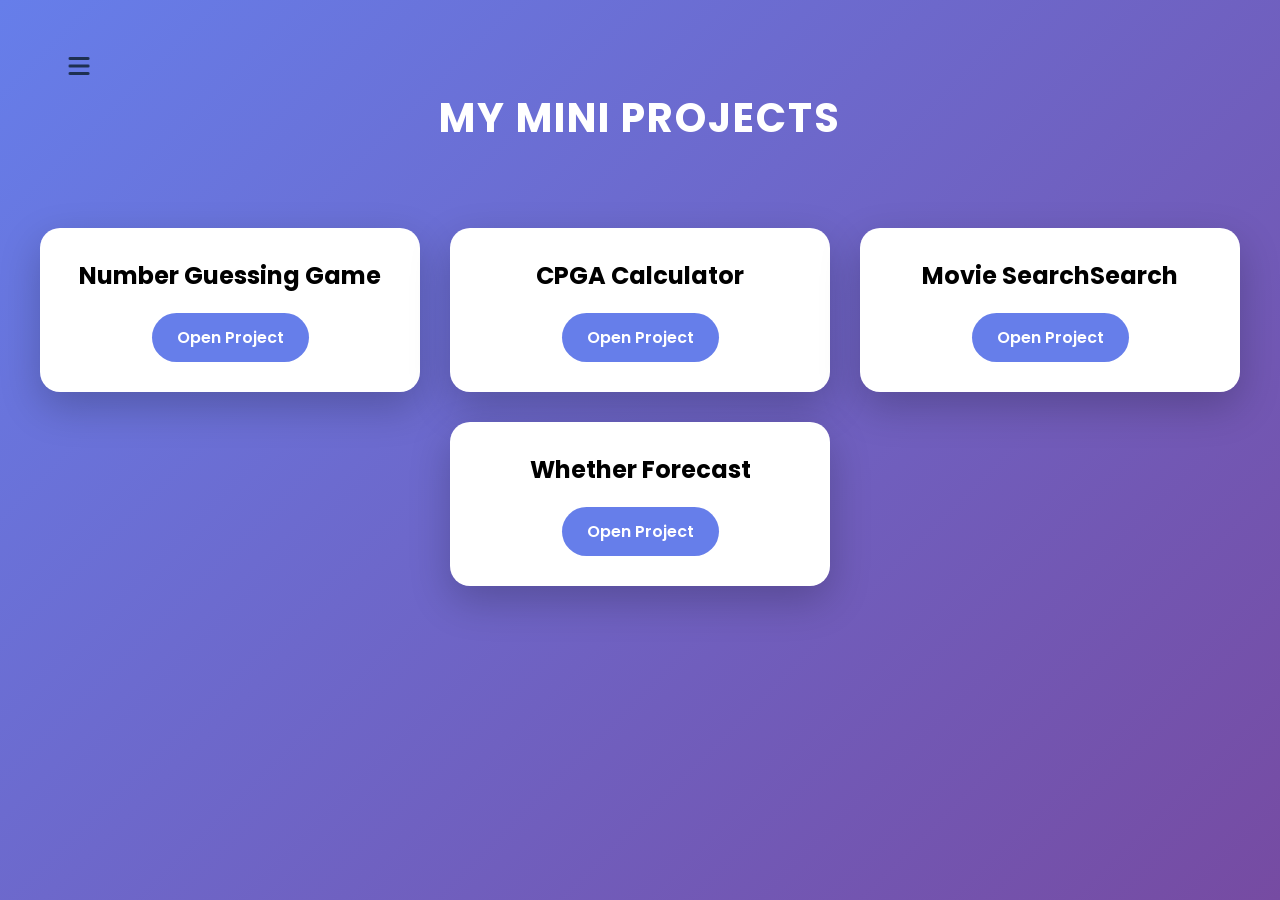
<file: index.html>
<!DOCTYPE html>
<html>
<head>
<title>Mini Projects</title>
<meta name="viewport" content="width=device-width, initial-scale=1.0">
<link href="https://fonts.googleapis.com/css2?family=Poppins:wght@300;400;600&display=swap" rel="stylesheet">
<link rel="stylesheet" href="index.css">
</head>
<body>
    <div class="navbar">
        <img src="bars-solid.png" alt="" id="menu-clicker"><h1>MY MINI PROJECTS</h1>
        <ul class="dropdown" id="dropdown">
            <li id="profile_btn">THANMAY GOWDA SP</li>
            <li>CONTACT ME</li>
            <li><a href="#">Linked In</a></li>
        </ul>
    </div>
    <div id="overlay"></div>
    <div id="profile_pop" class="profile_pop"> 
        <div class="profilepic"></div>
        <span id="profile_closer">X</span>
        <h1>Hello Welcome to My Mini Projects</h1>
        <div class="icon-linkedin">
            <img src="./square-linkedin-brands-solid.png">
            <span class="label1">Linked In</span>
        </div>       
        <div class="icon-youtube">
            <img src="./youtube-brands-solid.png">
            <span class="label2">YouTube</span>
        </div>   
        <p class="about">
            Hi, I’m <span class="name">Thanmay Gowda SP.</span> I am passionate about building web applications, 
            learning computer science, and improving my skills in JavaScript, UI design, 
            and problem solving.
        </p>
    </div>
    <div class="projects">
        <div class="card">
            <h2>Number Guessing Game</h2>
            <a href="./number-guessing-game/index.html">Open Project</a>
        </div>
        <div class="card">
            <h2>CPGA Calculator</h2>
            <a href="./cgpa-calculator/index.html">Open Project</a>
        </div>
        <div class="card">
            <h2>Movie SearchSearch</h2>
            <a href="./Movie-search/index.html">Open Project</a>
        </div>
        <div class="card">
            <h2>Whether Forecast</h2>
            <a href="./whetherreport/index.html">Open Project</a>
        </div>
    </div>
    <script src="index.js"></script>
</body>
</html>
</file>
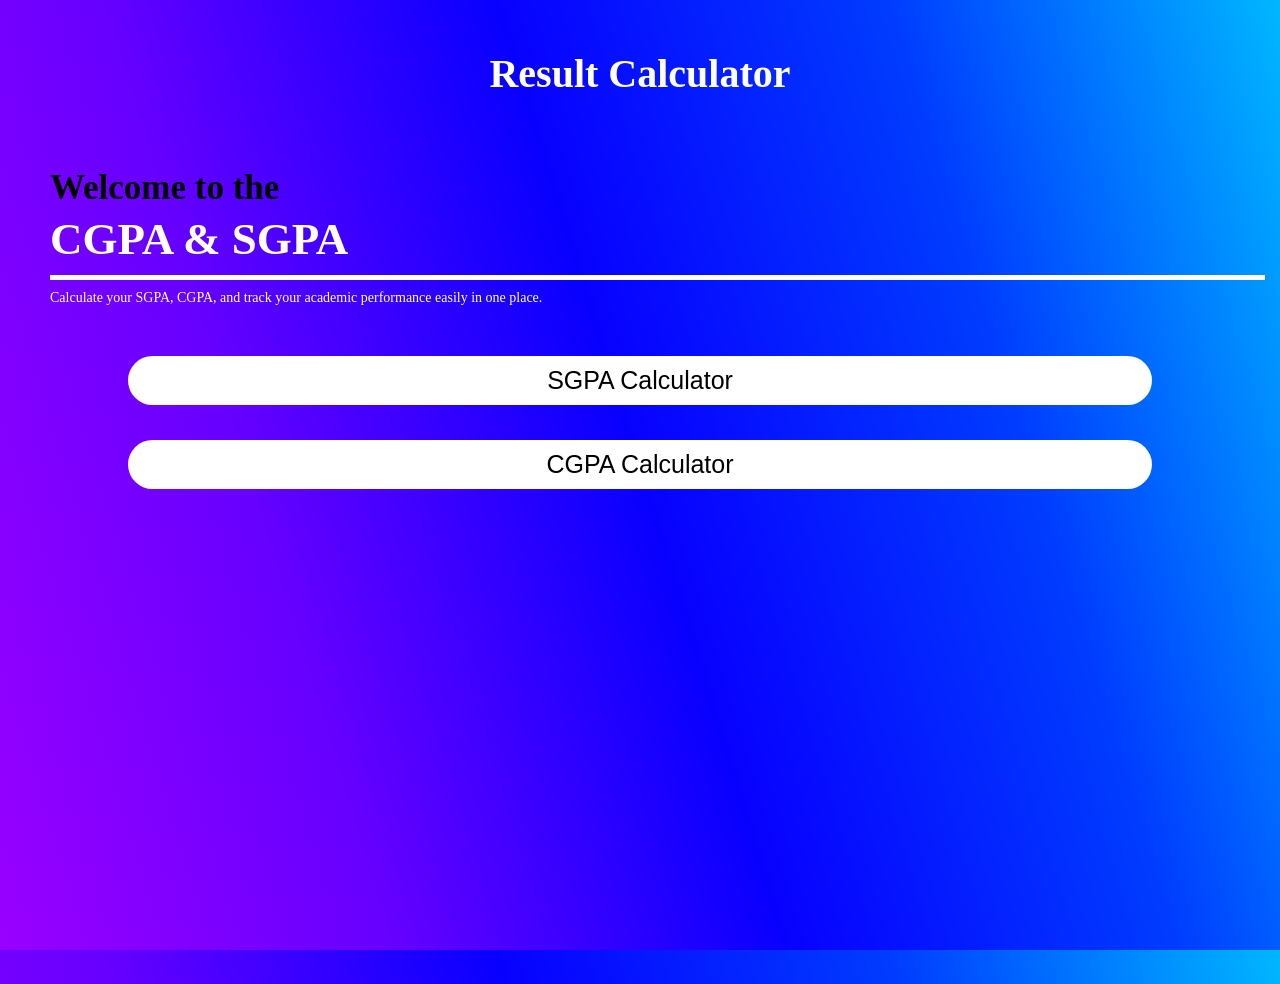
<file: cgpa-calculator/index.html>
<!DOCTYPE html>
<html lang="en">
<head>
    <meta charset="UTF-8">
    <meta name="viewport" content="width=device-width, initial-scale=1.0">
    <title>Result Calculator</title>
    <link rel="stylesheet" href="./index.css">
</head>
<body>
    <div id="home">
        <h1>Result Calculator</h1>
        <div class="welcome">
            <h2>Welcome to the</h2>
            <h3>CGPA & SGPA</h3>
            <p class="animationline"></p>
            <p>
              Calculate your SGPA, CGPA, and track your academic performance easily in one place.
            </p>
        </div>
    </div>


    <button id="opensgpa" class="btn">SGPA Calculator</button>
    <button id="opencgpa" class="btn">CGPA Calculator</button>


    <div id="sgpa-section" class="section">
        <h2>SGPA Calculator</h2>
        <label>Select Number of Subjects</label>
        <select id="subjectcount">
            <option value="">-- Select --</option>
            <option value="1">1 Subjects</option>
            <option value="2">2 Subjects</option>
            <option value="3">3 Subjects</option>
            <option value="4">4 Subjects</option>
            <option value="5">5 Subjects</option>
            <option value="6">6 Subjects</option>
            <option value="7">7 Subjects</option>
            <option value="8">8 Subjects</option>
        </select>
        <div id="subjectInputs"></div>
        <button id="addExtra">+ Add Extra Subject</button>
        <br><br>
        <button class="calc-btn">Calculate SGPA</button>
        <h3 id="sgpaResult"></h3>
        <button id="backhome" class="back">⬅ Back</button>
    </div>

    <div id="cgpa-section" class="sectioncgpa">
      <h2>CGPA Calculator</h2>
      <label>Select Number of Subjects</label>
      <select id="subjectcountcgpa">
        <option value="">-- Select --</option>
            <option value="1">Semster 1</option>
            <option value="2">Semster 2</option>
            <option value="3">Semster 3</option>
            <option value="4">Semster 4</option>
            <option value="5">Semster 5</option>
            <option value="6">Semster 6</option>
            <option value="7">Semster 7</option>
            <option value="8">Semster 8</option>
      </select>
      <div id="subjectinputscgpa"></div>
      <button class="calc-btncgpa" id="calc-btncgpa">Calculate CGPA</button>
      <div id="cgparesult"></div>
      <button id="backhome2" class="back">⬅ Back</button>
    </div>
    <script src="./index.js"></script>
</body>
</html>
</file>
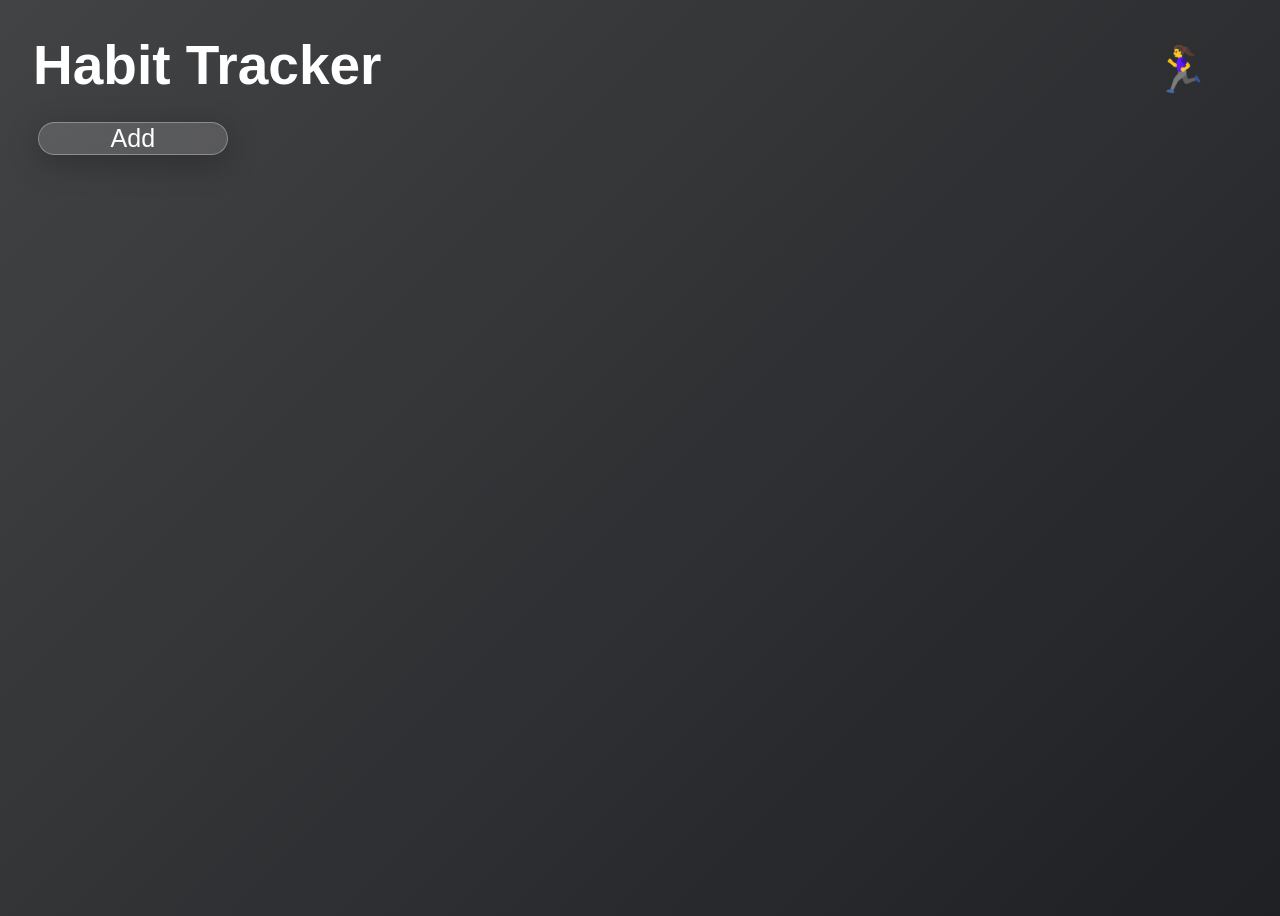
<file: habittracker/index.html>
<!DOCTYPE html>
<html lang="en">
<head>
    <meta charset="UTF-8">
    <meta name="viewport" content="width=device-width, initial-scale=1.0">
    <title>Habit Tracker</title>
    <link rel="stylesheet" href="./style.css">
</head>
<body>
    <div id="habittracker">
        <div class="topsection">
        <div class="heading">Habit Tracker</div>
        <div class="score">🏃‍♀️</div>
        </div>
        <div class="mainsection">
            <button id="habitadder">Add</button>
            <div id="infogather" class="inforgather">
                <div class="field">
                <input type="text" required id="habitname">
                <label>Habit Name</label>
                </div>
                <div class="field">
                <input type="text" required id="reason">
                <label>Reason</label>
                </div>
                <button id="habitsaver">Add</button>
            </div>
            <div id="habitlist"></div>
        </div>
    </div>
    <script src="./script.js"></script>
</body>
</html>
</file>
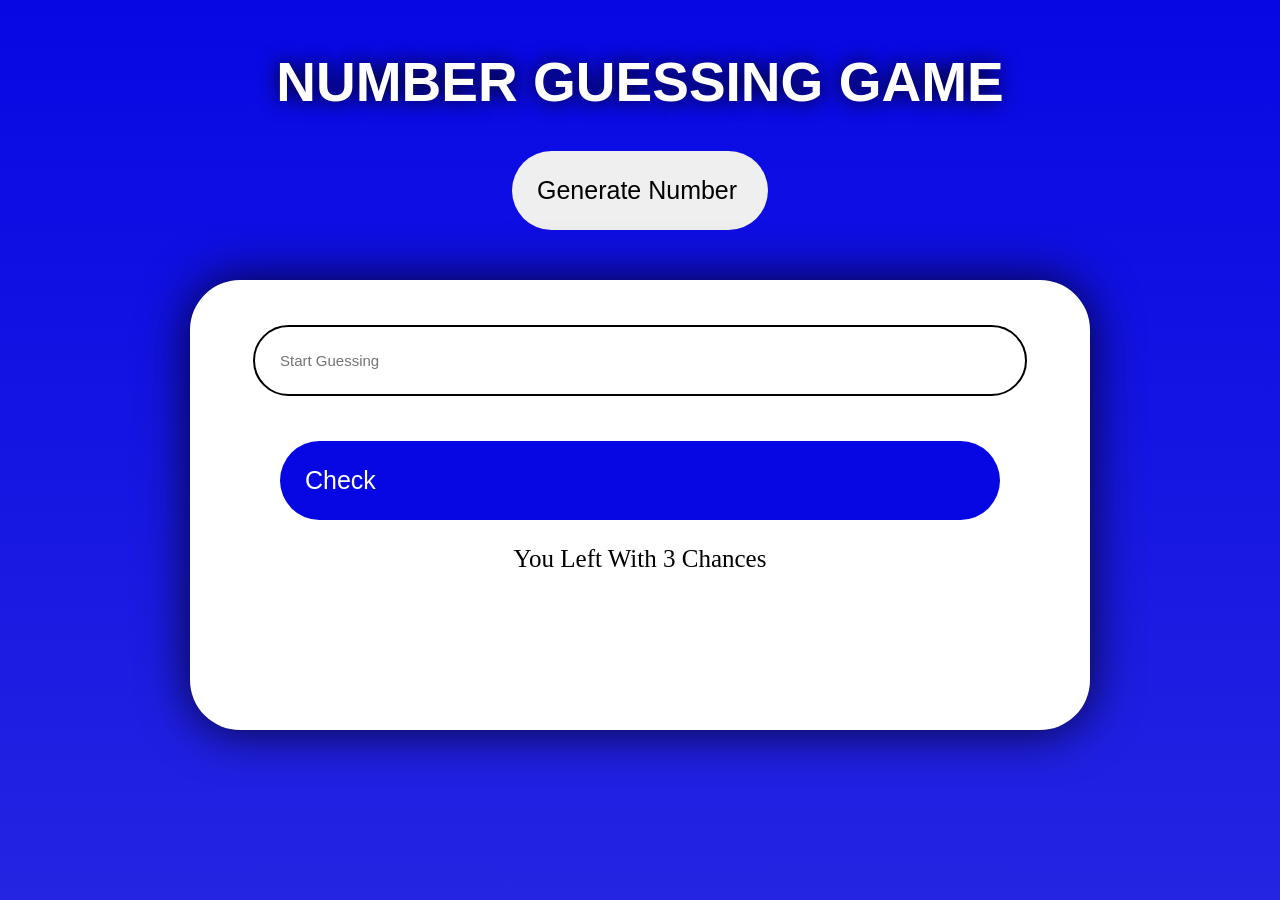
<file: number-guessing-game/index.html>
<!DOCTYPE html>
<html lang="en">
<head>
    <meta charset="UTF-8">
    <meta name="viewport" content="width=device-width, initial-scale=1.0">
    <title>Random Joke Genrator</title>
    <link rel="stylesheet" href="index.css">
</head>
<body>
    <div class="number-gussing">
        <h1>NUMBER GUESSING GAME</h1>
        <span id="leftNum" class="number"></span>
        <button id="hoverBtn">Generate Number</button>
        <span id="rightNum" class="number"></span>
        <div class="user_guessing">
            <input type="number" placeholder="Start Guessing" id="userinput">
            <button id="submitBtn">Check</button>
            <h3 id="Warning">You Left With 3 Chances</h3>
            <h3 id="Difference"></h3>
            <h3 id="result"></h3>
            <button id="reset">RESET</button>
        </div>
    </div>
    <script src="index.js"></script>
</body>
</html>
</file>
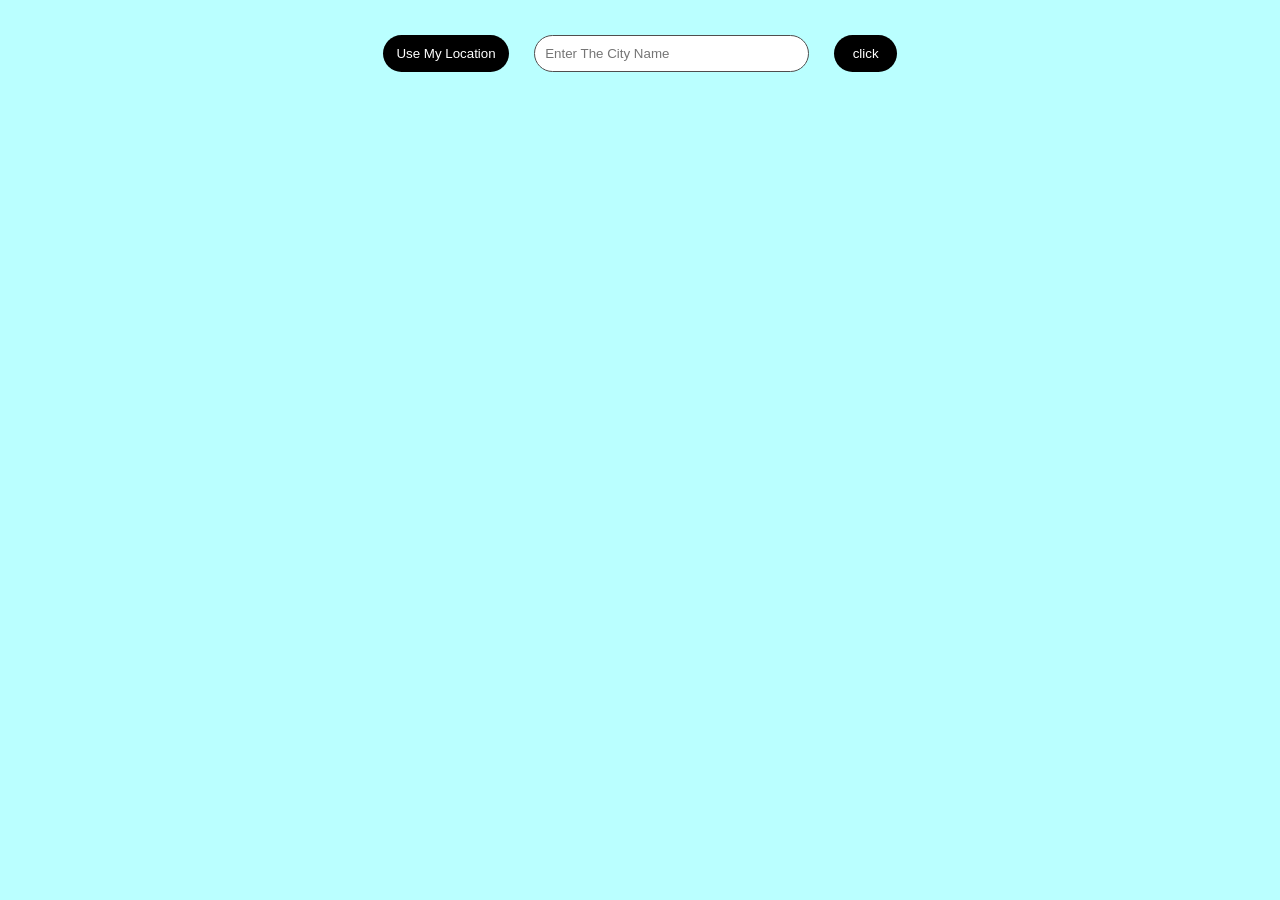
<file: whetherreport/index.html>
<!DOCTYPE html>
<html lang="en">
<head>
    <meta charset="UTF-8">
    <meta name="viewport" content="width=device-width, initial-scale=1.0">
    <title>Document</title>
    <link rel="stylesheet" href="./style.css">
</head>
<body>
    <div id="bg">
    <div class="whetherboady">
        <div class="buttons">
        <button id="myLocationBtn">Use My Location</button>
        <input type="text" placeholder="Enter The City Name" id="Cityname">
        <button onclick="getwhethermaual()" id="whetherbtn">click</button>
        </div>
        <div class="todays">
        <div id="city"></div>
        <div id="temp"></div>
        <div id="humidity"></div>
        <div id="loading"></div>
        <img id="icon">
        </div>
        <div id="forecast"></div>
    </div>
    </div>
    <script src="./script.js"></script>
</body>
</html>
</file>
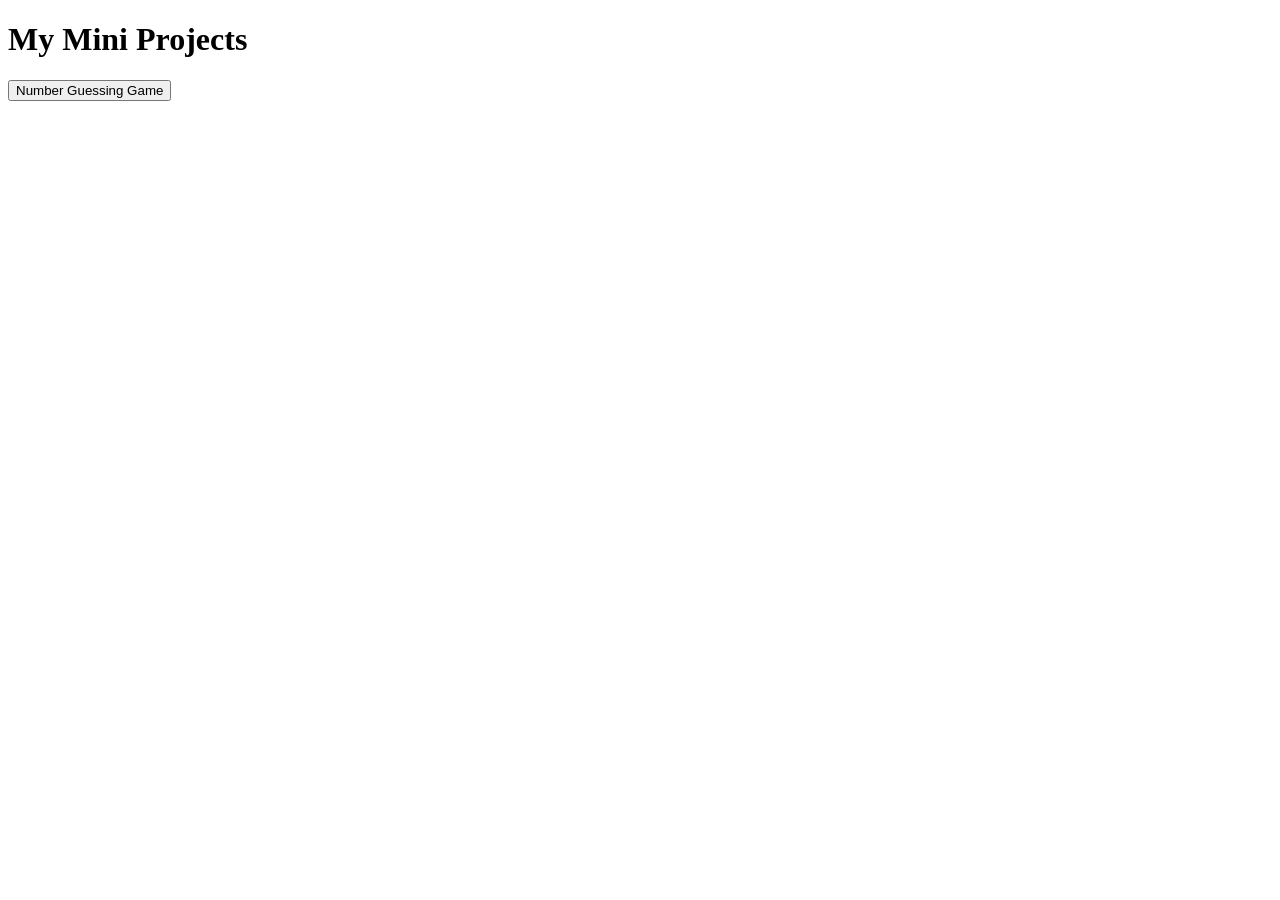
<file: Main.html>
<!DOCTYPE html>
<html>

<head>
<title>My Projects</title>
</head>

<body>

<h1>My Mini Projects</h1>

<a href="number-guessing-game/index.html">
<button>Number Guessing Game</button>
</a>

</body>

</html>
</file>
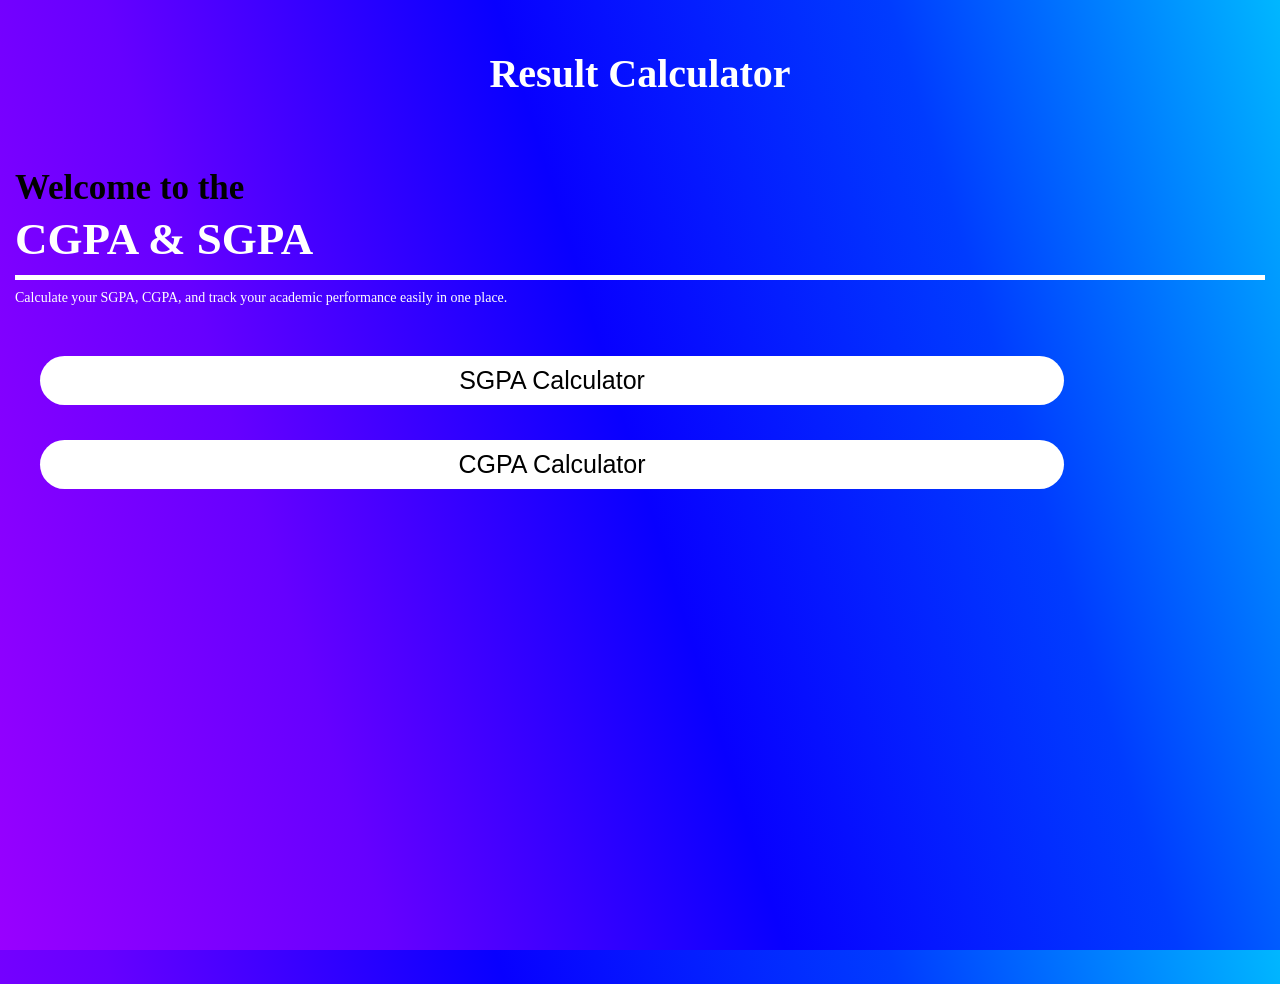
<file: cgpa-calculator/front-page.html>
<!DOCTYPE html>
<html lang="en">
<head>
    <meta charset="UTF-8">
    <meta name="viewport" content="width=device-width, initial-scale=1.0">
    <title>Result Calculator</title>
    <link rel="stylesheet" href="./front-page.css">
</head>
<body>
    <div id="home">
        <h1>Result Calculator</h1>
        <div class="welcome">
            <h2>Welcome to the</h2>
            <h3>CGPA & SGPA</h3>
            <p class="animationline"></p>
            <p>
              Calculate your SGPA, CGPA, and track your academic performance easily in one place.
            </p>
        </div>
    </div>


    <button id="opensgpa" class="btn">SGPA Calculator</button>
    <button id="opencgpa" class="btn">CGPA Calculator</button>


    <div id="sgpa-section" class="section">
        <h2>SGPA Calculator</h2>
        <label>Select Number of Subjects</label>
        <select id="subjectcount">
            <option value="">-- Select --</option>
            <option value="1">1 Subjects</option>
            <option value="2">2 Subjects</option>
            <option value="3">3 Subjects</option>
            <option value="4">4 Subjects</option>
            <option value="5">5 Subjects</option>
            <option value="6">6 Subjects</option>
            <option value="7">7 Subjects</option>
            <option value="8">8 Subjects</option>
        </select>
        <div id="subjectInputs"></div>
        <button id="addExtra">+ Add Extra Subject</button>
        <br><br>
        <button class="calc-btn">Calculate SGPA</button>
        <h3 id="sgpaResult"></h3>
        <button id="backhome" class="back">⬅ Back</button>
    </div>

    <div id="cgpa-section" class="sectioncgpa">
      <h2>CGPA Calculator</h2>
      <label>Select Number of Subjects</label>
      <select id="subjectcountcgpa">
        <option value="">-- Select --</option>
            <option value="1">Semster 1</option>
            <option value="2">Semster 2</option>
            <option value="3">Semster 3</option>
            <option value="4">Semster 4</option>
            <option value="5">Semster 5</option>
            <option value="6">Semster 6</option>
            <option value="7">Semster 7</option>
            <option value="8">Semster 8</option>
      </select>
      <div id="subjectinputscgpa"></div>
      <button class="calc-btncgpa" id="calc-btncgpa">Calculate CGPA</button>
      <div id="cgparesult"></div>
      <button id="backhome2" class="back">⬅ Back</button>
    </div>
    <script src="./front-page.js"></script>
</body>
</html>
</file>
<file: index.css>
*{
margin:0;
padding:0;
box-sizing:border-box;
}
#overlay{
    position: fixed;
    top: 0;
    left: 0;
    width: 100%;
    height: 100%;
    backdrop-filter: blur(8px);
    background-color: rgba(0, 0, 0, 0.3);
    opacity: 0;
    pointer-events: none;
    transition: all 0.3s ease-in-out;
    z-index: 5;
}
#overlay.active{
  opacity: 1;
  pointer-events: auto;
}
body{
font-family:'Poppins',sans-serif;
background:linear-gradient(135deg,#667eea,#764ba2);
min-height:100vh;
}
.projects{
display:flex;
gap:30px;
flex-wrap:wrap;
margin-top:80px;
display: flex;
justify-content: center;
align-items: center;
}

.card{
background:white;
width:380px;
padding:30px;
border-radius:20px;
box-shadow:0 15px 40px rgba(0, 0, 0, 0.216);
text-align:center;
transition:0.4s;
}

.card:hover{
transform:translateY(-10px) scale(1.03);
}

.card h2{
margin-bottom:20px;
}

.card a{
display:inline-block;
text-decoration:none;
background:#667eea;
color:white;
padding:12px 25px;
border-radius:30px;
font-weight:600;
transition:0.3s;
}

.card a:hover{
background:#4f46e5;
transform:scale(1.05);
}
.navbar h1{
    color:white;
    letter-spacing:2px;
    font-size:40px;
    display: flex;
    justify-content: center;
    align-items: center;
}   
.navbar ul{
    position: absolute;
    width: 250px;
    height: 200px;
    background-color: white;
    border-radius: 25px;
    top: 15%;
    left: 100px;
    border: 2px solid #4f46e5;
    cursor: pointer;
    box-shadow: 0px 0px 15px rgba(0, 0, 0, 0.393);
    display: block;
    text-align: center;
    transition: all 0.3s ease-in-out;
}
.navbar li{
    text-decoration: none;
    padding: 20px;
    position: relative;
    width: 100%;
    list-style: none;
    font-family: Georgia, 'Times New Roman', Times, serif;
    transition: all 0.3s ease;
}
.navbar li::after{
    content: "";
    position: absolute;
    left: 50%;
    transform: translateX(-50%);
    bottom: 0px;
    width: 0%;
    height: 2px;
    background:linear-gradient(to right, #1e00c8, #dd17d0);
    transition: all 0.3s ease-in-out;
}

.navbar li:hover::after{
    width: 100%;       
}
.navbar li:hover{
    text-shadow: 0 0 20px #1100ff; 
}
.navbar li a{
    text-decoration: none;
    color: black;
}
#menu-clicker{
    margin-left: 5%;
    margin-top: 4%;
    width: 30px;
    height: 30px;
    cursor: pointer;
}
#dropdown{
    margin-top: 25px;
    transition: all 0.3s ease-in-out;
    opacity: 0;
}
.profile_pop{
    display: none;
    position: absolute;
    width: 60%;
    height: 65%;
    left: 20%;
    top: 20%;
    justify-content: center;
    align-items: center;
    border-radius: 25px;
    background-color: white;
    transition: all 0.3s ease;
    z-index: 10;
}
.profilepic{
    position: absolute;
    width: 150px;
    height: 150px;
    background-color: #464552;
    border-radius: 100px;
    top: 50px;
    left: 10%;
}
.profile_pop h1{
    margin-left: 30%;
    margin-top:  75px;
}
.icon-linkedin{
    display: flex;
    gap: 15px;
    margin-left: 270px;
}
.icon-linkedin img{
    position: relative;
    display: flex;
    width: 55px;
    height: 55px;
}
.label1{
    opacity: 0;
    color: white;
    position: relative;
    display: flex;
    align-items: center;
    justify-content: center;
    z-index: 1;
    transition: all 0.3s ease-in-out;
    transform: translateY(20px);
}
.label1::after{
    border-radius: 25px;
    content: '';
    position: absolute;
    align-items: center;
    text-align: center;
    justify-content: center;
    width: 60px;
    height: 10px;
    padding: 15px;
    background-color: #1e00c8;
    z-index: -1;
    box-shadow: 0 0 18px rgba(0, 0, 0, 0.649);
}
.icon-linkedin:hover .label1{
    opacity: 1; 
    transform: translateY(0px);
}
.icon-youtube{
    display: flex;
    gap: 15px;
    margin-left: 435px;
    margin-top: -55px;
}
.icon-youtube img{
    position: relative;
    display: flex;
    width: 55px;
    height: 55px;
}
.label2{
    color: white;
    opacity: 0;
    position: relative;
    display: flex;
    align-items: center;
    justify-content: center;
    z-index: 1;
    transition: all 0.3s ease-in-out;
    transform: translateY(20px);
}
.label2::after{
    border-radius: 25px;
    content: '';
    position: absolute;
    align-items: center;
    text-align: center;
    justify-content: center;
    width: 60px;
    height: 10px;
    padding: 15px;
    background-color: #1e00c8;
    z-index: -1;
    box-shadow: 0 0 18px rgba(0, 0, 0, 0.649);
}
.icon-youtube:hover .label2{
    opacity: 1;
    transform: translateY(0px);
}
.about{
    position: absolute;
    top: 235px;
    width: 85%;
    font-size: 25px;
    text-align: left;
    left: 100px;
    font-weight: 100;
    z-index: 1;
}
.name{
    color: white;
}
.name::before{
    content: '';
    width: 255px;
    height: 40px;
    background-color: #3325f6c7;
    position: absolute;
    z-index: -1;
    padding: 5px;
    top: -5px;
    left: 70px;
    justify-content: center;
    align-items: center;
    border-radius: 25px;
}
#profile_closer {
    display: flex;
    position: absolute;
    right: 45px;
    font-weight: 600;
    top: 20px;
    font-size: 35px;
    align-items: center;
    justify-content: center;
    cursor: pointer;

}
#profile_closer::after{
    content: '';
    width: 50px;
    justify-content: center;
    align-items: center;
    text-align: center;
    align-items: center;
    height: 50px;
    background-color: #464552bc;
    display: block;
    position: absolute;
    border-radius: 50%;
    opacity: 0;
    z-index: -1;
    transition: all 0.3s ease-in-out;
    cursor: pointer;
}
#profile_closer:hover:after{
    opacity: 1;
}
#profile_closer:hover{
    color: white;
    z-index: 1;
}

@media (max-width: 600px){
    .navbar{
        display: flex;
        flex-direction: column;
        align-items: center;
        padding-top: 10px;
    }
    .navbar h1{
        font-size: 30px;
        margin-top: 20px;
    }
    #menu-clicker{
        display: none;
    }
}
</file>
<file: cgpa-calculator/index.css>
body{
    margin: 0;
    padding: 0;
    background: linear-gradient(73deg, #9900ff,#6600ff,#0800ff,#003cff,#00b7ff);
    width: 100%;
    min-height: 100vh   
}
h1{
   display: flex;
    justify-content: center;
    align-items: center;
    color: white;
    font-size: 40px;
    margin-top: 50px; 
}
.welcome {
  padding: 15px;
  border-radius: 8px;
  margin-bottom: 20px;
  margin-left: 35px;
}

.welcome h2 {
    font-size: 35px;
    margin-bottom: 5px;
}
.welcome h3{
    color: white;
    font-size: 45px;
    margin-top: 0;
    margin-bottom: 0;
}
.animationline{
    width: 100%;
    height: 5px;
    background-color: white;
    animation: underline 10s infinite;
    transition: all 0.3s linear;
}
@keyframes underline {
    0%{
        width: 0;
    }  
    25%{
        width: 35%;
    } 
    50%{
        width: -35%;
    } 
    75%{
        width: 35%;
    }
    100%{
        width: 0%;
    }   
}
.welcome p {
  font-size: 14px;
  color: white;
  margin-top: 10px;
  margin-bottom: 0;
}
button{
    display: flex;
    flex-direction: column;
    justify-content: center;
    align-items: center;
    margin-bottom: 10px;
    margin-top: 35px;
    text-decoration: none;
    font-size: 25px;
    width: 80%;
    margin-left: 10%;
    border-radius: 25px;
    height: 100%;
    background: white;
    padding: 10px;
    color: black;
    outline: none;
    border: none;
    transition: all 0.3s ease-in-out;
}
button:hover{
    transform: scale(1.05);
}
.section {
  display: flex;
  flex-direction: column;
  align-items: center;
  justify-content: center;
  opacity: 0;
  transform: translateY(40px);
  pointer-events: none;
  transition: all 0.4s linear;
} 
.section.show{
    opacity: 1;
    transform: translateY(0);
    pointer-events: auto;
}
#sgpa-section h2{
    color: white;
    font-size: 35px;
    margin-bottom: 0;
}
#sgpa-section label{
    font-size: 25px;
}
#sgpa-section select{
    display: flex;
    flex-direction: column;
    justify-content: center;
    align-items: center; 
    margin-top: 25px;
    width: 80%;
    padding: 15px;
    text-align: center;
    outline: none;
    border: none;
    font-size: 20px;
}
#addExtra{
    display: flex;
    justify-content: center;
    align-items: center;
    margin-left: 0;
}
.calc-btn{
    display: flex;
    justify-content: center;
    align-items: center;
    margin-left: 0px;
    margin-bottom: 0;
    margin-top: 0;
}
.back{
    display: flex;
    justify-content: center;
    align-items: center;
    margin-left: 0;
    margin-top: -10px;
    text-align: center;
    width: 25%;
    font-size: 15px;
}
#subjectInputs{
    margin-top: 15px;
    display: flex;
    flex-direction: column;
    gap: 15px;
    justify-content: center;
    align-items: center;
}
#subjectInputs input{
    width: 35%;
    margin-left: 20px;
    padding: 10px;
    outline: none;
    border: none;
    background: white;
    border-radius: 50px;
}
.sectioncgpa{
    width: 100%;
    margin-top: -30%;
    display: flex;
    flex-direction: column;
    align-items: center;
    justify-content: center;
    opacity: 0;
    transform: translateY(40px);
    pointer-events: none;
    transition: all 0.4s linear;
    z-index: -1;
}
.sectioncgpa.showcgpa{
    opacity: 1;
    transform: translateY(0);
    pointer-events: auto;
}
#cgpa-section h2{
    color: white;
    font-size: 35px;
    margin-bottom: 0;
}
#cgpa-section label{
    font-size: 25px;
}
#cgpa-section select{
    display: flex;
    flex-direction: column;
    justify-content: center;
    align-items: center; 
    margin-top: 25px;
    width: 80%;
    padding: 15px;
    text-align: center;
    outline: none;
    border: none;
    font-size: 20px;
}
.calc-btncgpa{
    display: flex;
    justify-content: center;
    align-items: center;
    margin-left: 0px;   
}
#backhome2{
    display: flex;
    justify-content: center;
    align-items: center;
    margin-left: 0;
    margin-top: 5px;
    text-align: center;
    width: 25%;
    font-size: 15px;
}
.inputcgpa{
    display: flex;
    flex-direction: column;
    justify-content: center;
    align-items: center;
    margin-top: 25px;
}
.cgpa{
    outline: none;
    border: none;
    width: 150%;
    height: 50%;
    border-radius: 50px;
    padding: 15px;
}
#cgparesult{
    font-size: 35px;
    font-weight: 600;
    margin: 25px;
    width: 80%;
    height: 100%;
    background-color: white;
    border-radius: 25px;
    text-align: center;
}
@media (max-width:800px) {
    .welcome{
        margin-left: 15px;
    }
    @keyframes underline {
    0%{
        width: 0;
    }  
    25%{
        width: 100%;
    } 
    50%{
        width: -100%;
    } 
    75%{
        width: 100%;
    }
    100%{
        width: 0%;
    }   
}
.sectioncgpa{
    width: 100%;
    margin-top: -125%;
    display: flex;
    flex-direction: column;
    align-items: center;
    justify-content: center;
    opacity: 0;
    transform: translateY(40px);
    pointer-events: none;
    transition: all 0.4s linear;
    z-index: -1;
}
}
</file>
<file: habittracker/style.css>
body{
    height: 100vh;
    background: linear-gradient(135deg, #424345, #1e2023);
}
.heading{
    color: white;
    font-size: 55px;
    font-weight: 700;
    font-family: 'Franklin Gothic Medium', 'Arial Narrow', Arial, sans-serif;
    margin: 25px;
}
.topsection{
    display: flex;
    justify-content: space-between;
    gap: 25px;
}
.score{
    display: flex;
    margin-top: 35px;
    margin-right: 5%;
    font-size: 45px;
    float: right;
}
#habitadder{
    margin-left: 30px;
    width: 15%;
    font-size: 25px;
    font-weight: 300;
    outline: none;
    border-radius: 50px;
    border: 1px solid rgba(255, 255, 255, 0.3);
    background: rgba(255, 255, 255, 0.15);
    backdrop-filter: blur(12px);
    -webkit-backdrop-filter: blur(12px);
    color: white;
    box-shadow: 0 8px 32px rgba(0,0,0,0.25);
    transition: all 0.2s ease-in;
}
#habitadder::placeholder{
    color: rgba(255,255,255,0.7);
}
#habitadder:hover{
    transform: scale(1.1);
}
.inforgather{
    display: none;
}
.inforgather.show{
   display: flex;
    flex-direction: column;
    width: 500px;
    height: 300px;

    margin-left: 35%;
    margin-top: 5%;
    border-radius: 25px;

    /* GLASS */
    background: rgba(255,255,255,0.08);
    backdrop-filter: blur(18px);
    -webkit-backdrop-filter: blur(18px);

    border: 1px solid rgba(255,255,255,0.2);
}
.field{
    position: relative;
    width: 80%;
}
.field input{
    margin: 10px;
    margin-top: 35px;
    margin-left: 15px;
    width: 100%;
    padding: 14px 12px;
    border-radius: 30px;
    border: 1px solid rgba(255,255,255,0.3);
    outline: none;
    font-size: 16px;
    color: white;

    background: rgba(255,255,255,0.15);
    backdrop-filter: blur(12px);
    -webkit-backdrop-filter: blur(12px);
}
.field label{
    position: absolute;
    left: 45px;
    top: 50px;
    font-size: 16px;
    color: rgba(255,255,255,0.7);
    transition: 0.3s ease;
    pointer-events: none;
}
.field input:focus + label,
.field input:valid + label{
    top: 10px;
    left: 45px;
}
.inforgather button{
    padding: 14px;
    border-radius: 30px;
    border: none;
    font-size: 16px;
    cursor: pointer;
    background: white;
    color: black;
    margin-top: 25px;
    width: 80%;
    margin-left: 50px;
}
.habitcard{
    margin: 20px 30px;
    padding: 20px;
    border-radius: 20px;
    color: white;
    background: rgba(255,255,255,0.1);
    backdrop-filter: blur(12px);
    border: 1px solid rgba(255,255,255,0.2);
}
.habitcard p{
    color: #d1d4da;
}
</file>
<file: number-guessing-game/index.css>
body{
    margin: 0;
    padding: 0;
    background: linear-gradient(#0707e4,#2424e2) no-repeat;
    min-height: 100vh;
    width: 100%;
}
.number-gussing{
    display: flex;
    flex-direction: column;
    justify-content: center;
    align-items: center;
}
.number-gussing h1{
    font-size: 55px;
    font-family: 'Franklin Gothic Medium', 'Arial Narrow', Arial, sans-serif;
    margin-top: 50px;
    color: white;
    text-shadow: 0 0 20px rgb(0, 0, 0);
}
#leftNum{
    position: absolute;
    left: 35%;
    top: 25%;
    font-size: 30px;
}
#rightNum{
    position: absolute;
    left: 975px;
    top: 25%;
    font-size: 30px;
}
.number-gussing button{
    display: flex;
    flex-direction: column;
    padding: 25px;
    width: 20%;
    border-radius: 50px;
    font-size: 25px;
    outline: none;
    border: none;
    transition: all 0.3s ease;
}
.number-gussing button:hover{
    width: 50%;
}
.user_guessing{
    display: flex;
    flex-direction: column;
    align-items: center;
    width: 100vh;
    margin-top: 50px;
    border-radius: 50px;
    box-shadow: 0 0 50px rgba(0,0,0,0.8);
    height: 50vh;
    background-color: white;
}
.user_guessing input{
    width: 80%;
    margin-top: 5%;
    padding: 25px;
    border: 2px solid black;
    border-radius: 50px;
    font-size: 15px;
    align-items: center;
    justify-content: top;  
}
#submitBtn{
    margin-top: 5%;
    font-size: 25px;
    width: 80%;
    background-color: #0707e4;
    color: white;
}
#Warning{
    font-size: 25px;
    font-weight: 300;
    margin-bottom: 0px;
}
#result{
    font-size: 35px;
    font-weight: 600;
    margin-top: 0%;
    margin-bottom: 0;
    display: none;
    color: rgba(0, 0, 0, 0.574);
}
.Difference{
    display: flex;
    margin-top: 0;
    margin-bottom: 0;
    font-size: 30px;
    font-weight: 200;
    margin-bottom: 0px;
}
#reset{
    position: absolute;
    top: 70%;
    width: 10%;
    padding: 10px;
    display: none;
}
@media (max-width: 600px) {
    .number-gussing h1{
        font-size: 25px;
    }
    .number-gussing button{
        display: flex;
        flex-direction: column;
        padding: 25px;
        width: 80%;
        border-radius: 50px;
        font-size: 25px;
        outline: none;
        border: none;
        transition: all 0.3s ease;
        margin-top: 30px;
    }
    .number-gussing button:hover{
        width: 80%;
    }
    #leftNum{
        display: none;
    }
    #rightNum{
        display: none;
    }
    .user_guessing{
        display: flex;
        flex-direction: column;
        align-items: center;
        width: 40vh;
        margin-top: 75px;
        border-radius: 50px;
        box-shadow: 0 0 50px rgba(0,0,0,0.8);
        height: 50vh;
        background-color: white;
    }
    .user_guessing input{
        width: 70%;
        margin-top: 25%;
        padding: 25px;
        border: 2px solid black;
        border-radius: 50px;
        font-size: 15px;
        align-items: center;
        justify-content: top;  
    }
    #submitBtn{
        margin-top: 10%;
        font-size: 25px;
        width: 60%;
        background-color: #0707e4;
        color: white;
    }
    #Warning{
        font-size: 20px;
        font-weight: 300;
        margin-bottom: 0px;
    }
    #reset{
        position: absolute;
        top: 65%;
        width: 50%;
        padding: 10px;
    }
}
</file>
<file: whetherreport/style.css>
body {
    background-color: rgb(186, 255, 255);
}

.buttons {
    display: flex;
    gap: 25px;
    width: 100%;
    justify-content: center;
    margin-top: 35px;
}

#myLocationBtn {
    display: flex;
    justify-content: center;
    align-items: center;
    width: 10%;
    padding: 10px;
    outline: none;
    border: none;
    background: black;
    color: white;
    border-radius: 50px;
    transition: all 0.3s ease-in-out;
}

#myLocationBtn:hover {
    transform: scale(1.1);
}

#Cityname {
    display: flex;
    justify-content: center;
    align-items: center;
    width: 20%;
    padding: 10px;
    border-radius: 25px;
    border: 1px solid rgb(80, 78, 78);
}

#whetherbtn {
    width: 5%;
    padding: 10px;
    outline: none;
    border: none;
    background: black;
    color: white;
    border-radius: 50px;
    transition: all 0.3s ease-in-out;
}

#whetherbtn:hover {
    transform: scale(1.1);
}

.todays {
    display: flex;
    flex-direction: column;
    justify-content: center;
    align-items: center;
    gap: 15px;
}

#city {
    margin-top: 5%;
    display: flex;
    justify-content: center;
    align-items: center;
}

#forecast {
    display: flex;
    justify-content: center;
    align-items: center;
    gap: 30px;
}
.rain { background: black; color: white; }
.clouds { background: gray; color: white; }
.hot { background: red; color: white; }
.cold { background: #3498db; color: white; }
.storm { background: purple; color: white; }
.mist { background: lightgray; color: black; }
.normal { background: white; color: black; }

@media (max-width: 600px) {
    .buttons {
        display: flex;
        gap: 25px;
        width: 100%;
        justify-content: center;
        margin-top: 35px;
    }

    #myLocationBtn {
        width: 80%;

    }

    #Cityname {
        width: 80%;
    }

    #whetherbtn {
        width: 40%;
    }

    #whetherbtn:focus .todays {
        display: flex;
        flex-direction: column;
        justify-content: center;
        align-items: center;

    }

    #city {
        display: flex;
        justify-content: center;
        align-items: center;
    }

    .show-line::before {
        content: "";
        display: block;
        border-top: 1px solid black;
        margin-bottom: 15px;
        width: 100%;
    }

    #forecast {
        display: flex;
        flex-wrap: wrap;
        justify-content: center;
        align-items: center;
        gap: 20px;
    }

    .day {
        width: 30%;
    }
}
</file>
<file: cgpa-calculator/front-page.css>
body{
    margin: 0;
    padding: 0;
    background: linear-gradient(73deg, #9900ff,#6600ff,#0800ff,#003cff,#00b7ff);
    width: 100%;
    min-height: 100vh
}
h1{
    display: flex;
    justify-content: center;
    align-items: center;
    color: white;
    font-size: 40px;
    margin-top: 50px;
}
.welcome {
  padding: 15px;
  border-radius: 8px;
  margin-bottom: 20px;
}

.welcome h2 {
    font-size: 35px;
    margin-bottom: 5px;
}
.welcome h3{
    color: white;
    font-size: 45px;
    margin-top: 0;
    margin-bottom: 0;
}
.animationline{
    width: 100%;
    height: 5px;
    background-color: white;
    animation: underline 10s infinite;
    transition: all 0.3s linear;
}
@keyframes underline {
    0%{
        width: 0;
    }  
    25%{
        width: 100%;
    } 
    50%{
        width: -100%;
    } 
    75%{
        width: 100%;
    }
    100%{
        width: 0%;
    }   
}
.welcome p {
  font-size: 14px;
  color: white;
  margin-top: 10px;
  margin-bottom: 0;
}
button{
    display: flex;
    flex-direction: column;
    justify-content: center;
    align-items: center;
    margin-bottom: 10px;
    margin-top: 35px;
    text-decoration: none;
    font-size: 25px;
    width: 80%;
    margin-left: 40px;
    border-radius: 25px;
    height: 100%;
    background: white;
    padding: 10px;
    color: black;
    outline: none;
    border: none;
    transition: all 0.3s ease-in-out;
}
button:hover{
    transform: scale(1.05);
}
.section {
  display: flex;
  flex-direction: column;
  align-items: center;
  justify-content: center;
  opacity: 0;
  transform: translateY(40px);
  pointer-events: none;
  transition: all 0.4s linear;
} 
.section.show{
    opacity: 1;
    transform: translateY(0);
    pointer-events: auto;
}
#sgpa-section h2{
    color: white;
    font-size: 35px;
    margin-bottom: 0;
}
#sgpa-section label{
    font-size: 25px;
}
#sgpa-section select{
    display: flex;
    flex-direction: column;
    justify-content: center;
    align-items: center; 
    margin-top: 25px;
    width: 80%;
    padding: 15px;
    text-align: center;
    outline: none;
    border: none;
    font-size: 20px;
}
#addExtra{
    display: flex;
    justify-content: center;
    align-items: center;
    margin-left: 0;
}
.calc-btn{
    display: flex;
    justify-content: center;
    align-items: center;
    margin-left: 0px;
    margin-bottom: 0;
    margin-top: 0;
}
.back{
    display: flex;
    justify-content: center;
    align-items: center;
    margin-left: 0;
    margin-top: -10px;
    text-align: center;
    width: 25%;
    font-size: 15px;
}
#subjectInputs{
    margin-top: 15px;
    display: flex;
    flex-direction: column;
    gap: 15px;
    justify-content: center;
    align-items: center;
}
#subjectInputs input{
    width: 35%;
    margin-left: 20px;
    padding: 10px;
    outline: none;
    border: none;
    background: white;
    border-radius: 50px;
}
.sectioncgpa{
    width: 100%;
    margin-top: -125%;
    display: flex;
    flex-direction: column;
    align-items: center;
    justify-content: center;
    opacity: 0;
    transform: translateY(40px);
    pointer-events: none;
    transition: all 0.4s linear;
    z-index: -1;
}
.sectioncgpa.showcgpa{
    opacity: 1;
    transform: translateY(0);
    pointer-events: auto;
}
#cgpa-section h2{
    color: white;
    font-size: 35px;
    margin-bottom: 0;
}
#cgpa-section label{
    font-size: 25px;
}
#cgpa-section select{
    display: flex;
    flex-direction: column;
    justify-content: center;
    align-items: center; 
    margin-top: 25px;
    width: 80%;
    padding: 15px;
    text-align: center;
    outline: none;
    border: none;
    font-size: 20px;
}
.calc-btncgpa{
    display: flex;
    justify-content: center;
    align-items: center;
    margin-left: 0px;   
}
#backhome2{
    display: flex;
    justify-content: center;
    align-items: center;
    margin-left: 0;
    margin-top: 5px;
    text-align: center;
    width: 25%;
    font-size: 15px;
}
.inputcgpa{
    display: flex;
    flex-direction: column;
    justify-content: center;
    align-items: center;
    margin-top: 25px;
}
.cgpa{
    outline: none;
    border: none;
    width: 150%;
    height: 50%;
    border-radius: 50px;
    padding: 15px;
}
</file>
